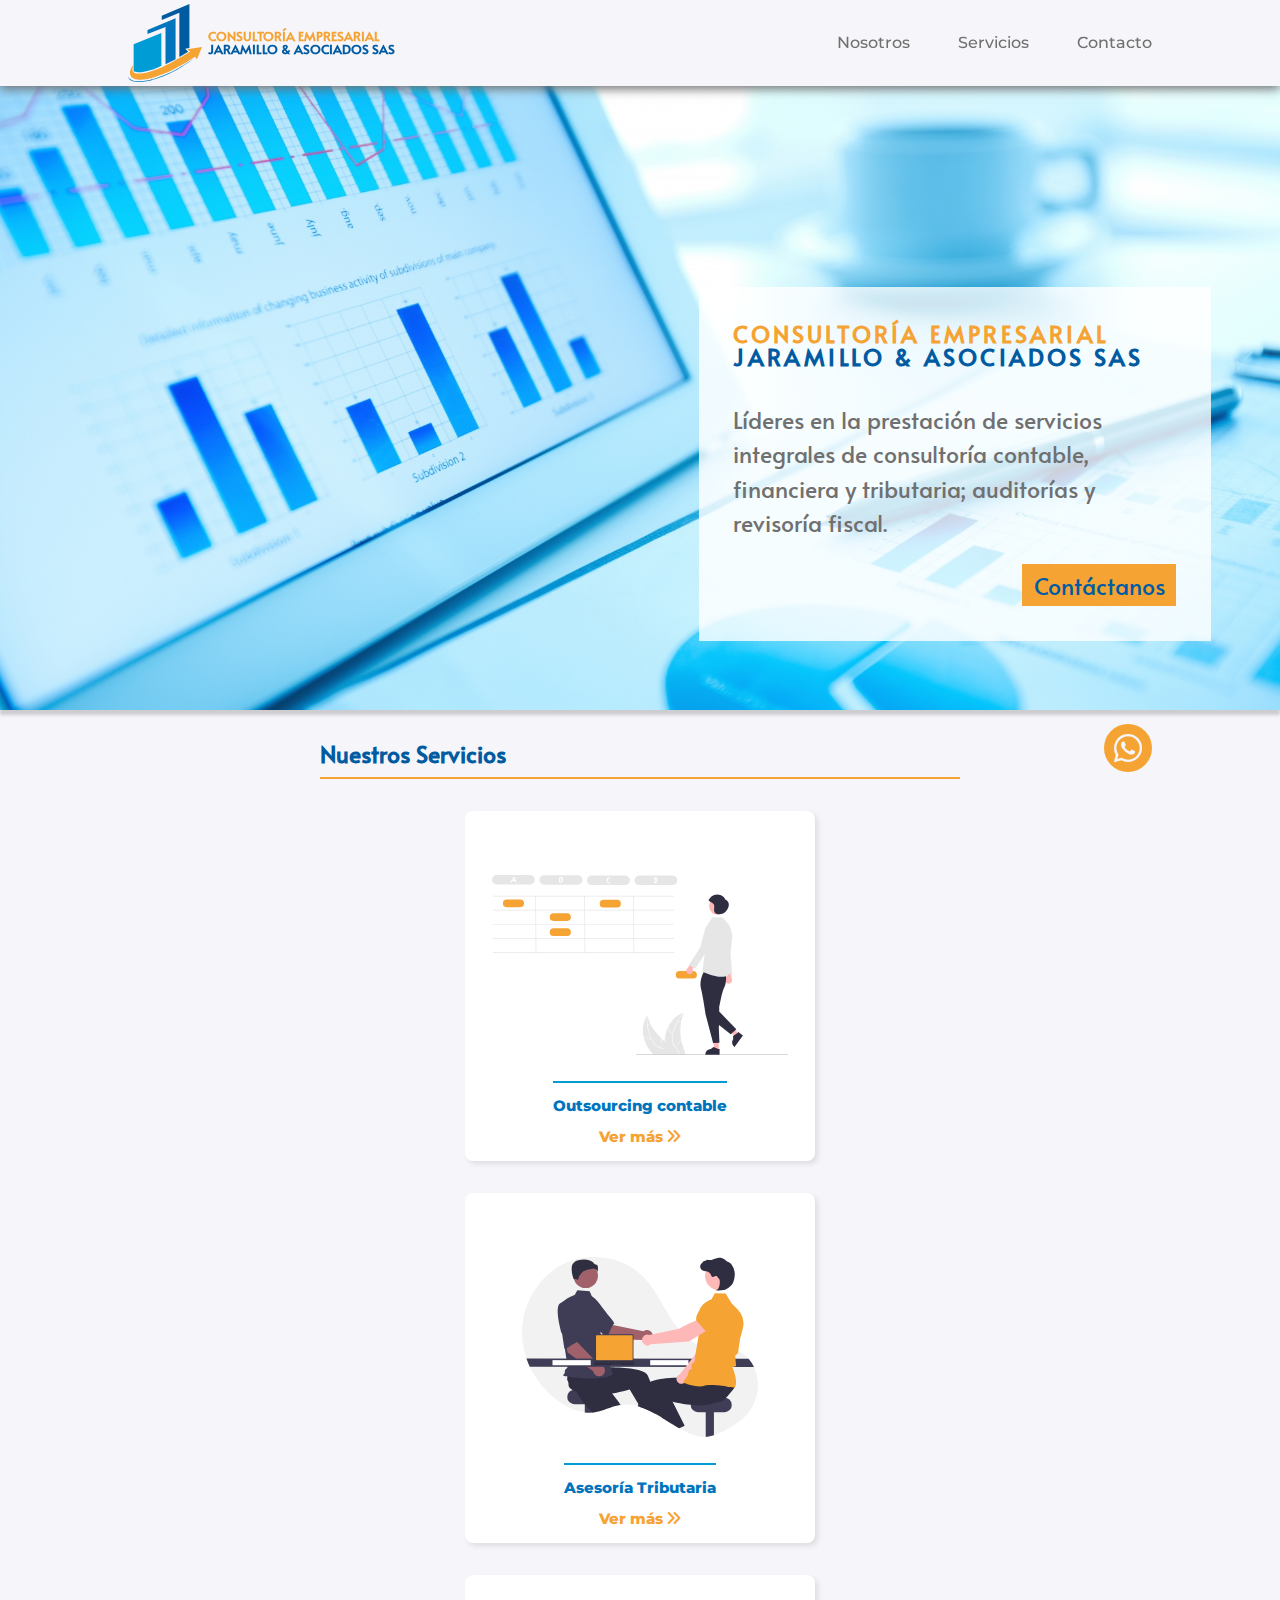
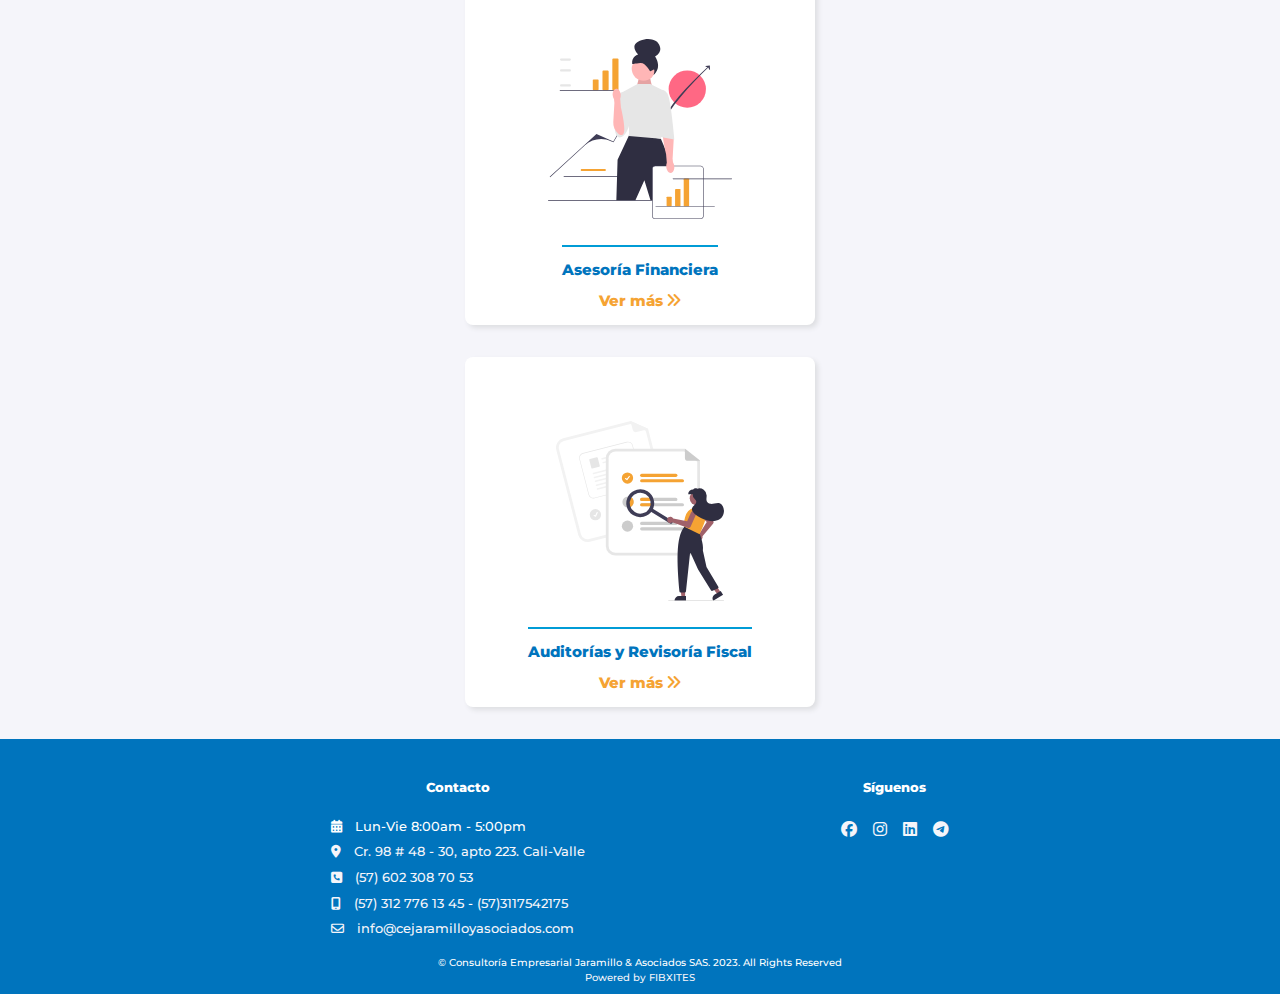
<file: index.html>
<!DOCTYPE html>
<html lang="es">
    <head>
        <title>CE Jaramillo&amp;Asociados - Home</title>
        <meta charset="utf-8">
        <meta http-equiv="X-UA-Compatible" content="ie=edge">
        
        <!-- Favicon -->
        <link rel="icon" type="image/x-icon" href="images/favicon.ico">
        <link rel="icon" type="image/ico" href="images/favicon-32.png">
        
        <!--Responsive website -->
        <meta name="viewport" content="width=device-width, initial-scale=1.0">
        
        
        <!--Google Fonts-->
        <link rel="preconnect" href="https://fonts.googleapis.com">
        <link rel="preconnect" href="https://fonts.gstatic.com" crossorigin>
        <link href="https://fonts.googleapis.com/css2?family=Alata&family=Montserrat:wght@400;800&display=swap" rel="stylesheet">
        
        
        <!-- Font Awesome (icons)-->
        <link rel="stylesheet" href="https://cdnjs.cloudflare.com/ajax/libs/font-awesome/6.4.0/css/all.min.css">
        
        <!--Reset HTML for default Style-->
        <link href="css/reset.css" rel="stylesheet" type="text/css">

        <!--Set HTML Style-->
        <link href="css/style.css" rel="stylesheet" type="text/css">
                
    </head>
    
    <body>
        <header class="navigation" id="barMenu">
            
            <nav class="navBar" id="navBar">
                <ul>
                    <li class="logo"><a href="index.html" class="mobileLogoWhole">
                        <img src="images/logoCEJA.svg" alt="logo CEJA" class="menuLogo">
                        <span>
                            <span class="nameOne">consultoría empresarial</span>
                            <br><span class="nameTwo">Jaramillo &amp; Asociados SAS</span>
                        </span></a>
                    </li>
                    <li><a href="pages/nosotros.html">Nosotros</a></li>
                    <li><a href="pages/servicios.html">Servicios</a></li>
                    <li><a href="pages/contacto.html">Contacto</a></li>
                </ul>
            </nav>

            <section class="mobileMenu">
                <a href="#" class="mobileLogoWhole">
                    <img src="images/logoCEJA.svg" alt="logo CEJA" class="mobileLogo"> 
                    <span>
                        <span class="nameOne">consultoría empresarial</span>
                        <br><span class="nameTwo">Jaramillo &amp; Asociados SAS</span>
                    </span>
                </a>  

                <!-- Button close-open -->
                <button class="toggle-btn" onclick="myFunction()">
                    <i class="fa-solid fa-bars" id="bars"></i>
                    <i class="fa-solid fa-xmark" id="xmark"></i>
                </button>
            </section> 
        </header>
        <section class="hero">
            
            <blockquote>
                <h1><span class="nameOne">consultoría empresarial</span><br><span class="nameTwo">Jaramillo &amp; Asociados SAS</span></h1><br>
                Líderes en la prestación de servicios integrales de consultoría contable, financiera y tributaria; auditorías y revisoría fiscal.
                <br>
                <button class="btn-contact" id="btn-contact" onclick="hrefFunction()">Contáctanos</button>               
            </blockquote>
        </section>
        
        <main class="servicesCeja">
            <h2>Nuestros Servicios</h2>
            <section class="services-containers">
                <div class="service">
                    <img src="images/outContable.svg" alt="outsorcingContable">
                    <section class="service-txt">
                        <h3>Outsourcing contable</h3>
                        <p><a href="pages/servOutCont.html">Ver más</a></p>
                    </section>                    
                </div>

                <div class="service">
                    <img src="images/aTributaria.svg" alt="asesoriaTributaria">
                    <section class="service-txt">
                        <h3>Asesoría Tributaria</h3>
                        <p><a href="pages/servAsesTrib.html">Ver más</a></p>
                    </section>                    
                </div>

                <div class="service">
                    <img src="images/aFinanciera.svg" alt="asesoriaFinanciera">
                    <section class="service-txt">
                        <h3>Asesoría Financiera</h3>
                        <p><a href="pages/servAsesFinan.html">Ver más</a></p>
                    </section>                    
                </div>

                <div class="service">
                    <img src="images/audFiscal.svg" alt="auditoriaRevisoriaFiscal">
                    <section class="service-txt">
                        <h3>Auditorías y Revisoría Fiscal</h3>
                        <p></p>
                        <p><a href="pages/servAudRevFiscal.html">Ver más</a></p>
                    </section>                        
                </div>                
            </section>              
        </main>
        <a href="https://wa.me/573127761345"  class="contact-ws-btn" target="_blank"><i class="fa-brands fa-whatsapp"></i></a>
        <footer class="footer">
            <section class="business-info">
                <section class="footer-contact">
                    <h2>Contacto</h2>
                    <ul>                        
                        <li><i class="fa-solid fa-calendar-days"></i>Lun-Vie 8:00am - 5:00pm</li>
                        <li><a href="https://goo.gl/maps/itaskhnJSsLi7vcp9"><i class="fa-solid fa-location-dot"></i>Cr. 98 # 48 - 30, apto 223. Cali-Valle</a></li>
                        <li><a href="tel:+576023087053"><i class="fa-solid fa-square-phone"></i>(57) 602 308 70 53</a></li>
                        <li><a href="tel:+573127761345"><i class="fa-solid fa-mobile-screen"></i>(57) 312 776 13 45</a> -
                            <a href="tel:+573117542175">(57)3117542175</a>
                        </li>
                        <li><a href="mailto:info@cejaramilloyasociados.com"><i class="fa-regular fa-envelope"></i>info@cejaramilloyasociados.com</a></li>
                    </ul>
                </section>

                <section class="socialMedia">
                    <h2>Síguenos</h2>
                    <ul>                        
                        <li><a href="https://www.facebook.com/cejaramilloyasociados/" target="_blank"><i class="fa-brands fa-facebook"></i></a></li>
                        <li><a href="https://www.instagram.com/cejaramilloyasociadossas/" target="_blank"><i class="fa-brands fa-instagram"></i></a></li>
                        <li><a href="https://www.linkedin.com/company/consultoria-empresarial-jaramillo-y-asociados-sas/" target="_blank"><i class="fa-brands fa-linkedin"></i></a></li>
                        <li><a href="https://t.me/573127761345" target="_blank"><i class="fa-brands fa-telegram"></i></a></li>
                        
                    </ul>
                </section>
                                
            </section>           

            <ul class="copyRight">
                <li>&copy; Consultoría Empresarial Jaramillo & Asociados SAS. 2023. All Rights Reserved</li>
                <li><a href="https://fibxites.github.io/fibxites/" target="_blank">Powered by FIBXITES</a></li>
            </ul>

        </footer>
        <script src="scripts/script.js"></script>             
    </body>
</html>
</file>
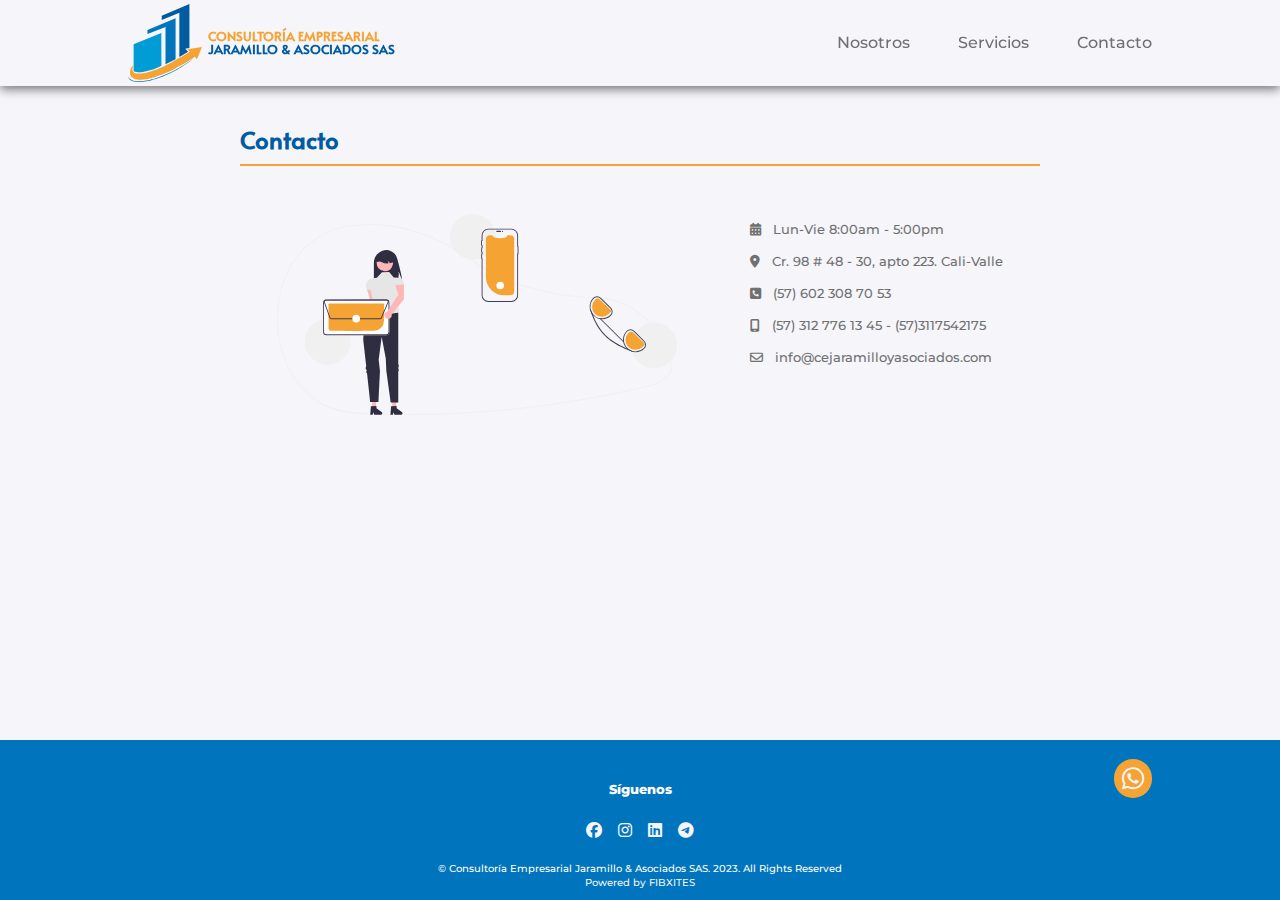
<file: pages/contacto.html>
<!DOCTYPE html>
<html lang="es">
    <head>
        <title>CE Jaramillo&amp;Asociados/Contacto</title>
        <meta charset="utf-8">
        <meta http-equiv="X-UA-Compatible" content="ie=edge">
        
        <!-- Favicon -->
        <link rel="icon" type="image/x-icon" href="../images/favicon.ico">
        <link rel="icon" type="image/ico" href="../images/favicon-32.png">
        
        <!--Responsive website -->
        <meta name="viewport" content="width=device-width, initial-scale=1.0">
        
        
        <!--Google Fonts-->
        <link rel="preconnect" href="https://fonts.googleapis.com">
        <link rel="preconnect" href="https://fonts.gstatic.com" crossorigin>
        <link href="https://fonts.googleapis.com/css2?family=Alata&family=Montserrat:wght@400;800&display=swap" rel="stylesheet">
        
        
        <!-- Font Awesome (icons)-->
        <link rel="stylesheet" href="https://cdnjs.cloudflare.com/ajax/libs/font-awesome/6.4.0/css/all.min.css">
        
        <!--Reset HTML for default Style-->
        <link href="../css/reset.css" rel="stylesheet" type="text/css">

        <!--Set HTML Style-->
        <link href="../css/style.css" rel="stylesheet" type="text/css">
                
    </head>
    
    <body>
        <header class="navigation" id="barMenu">
            
            <nav class="navBar" id="navBar">
                <ul>
                    <li class="logo"><a href="../index.html" class="mobileLogoWhole">
                        <img src="../images/logoCEJA.svg" alt="logo CEJA" class="menuLogo">
                        <span>
                            <span class="nameOne">consultoría empresarial</span>
                            <br><span class="nameTwo">Jaramillo &amp; Asociados SAS</span>
                        </span></a>
                    </li>
                    <li><a href="nosotros.html">Nosotros</a></li>
                    <li><a href="servicios.html">Servicios</a></li>
                    <li><a href="contacto.html">Contacto</a></li>
                </ul>
            </nav>

            <section class="mobileMenu">
                <a href="../index.html" class="mobileLogoWhole">
                    <img src="../images/logoCEJA.svg" alt="logo CEJA" class="mobileLogo"> 
                    <span>
                        <span class="nameOne">consultoría empresarial</span>
                        <br><span class="nameTwo">Jaramillo &amp; Asociados SAS</span>
                    </span>
                </a>  

                <!-- Button close-open -->
                <button class="toggle-btn" onclick="myFunction()">
                    <i class="fa-solid fa-bars" id="bars"></i>
                    <i class="fa-solid fa-xmark" id="xmark"></i>
                </button>
            </section> 
        </header>
        
        <main class="main-contact-page">            
            <section class="main-contact">  
                <h2>Contacto</h2>              
                <section class="description-contact">
                    
                    <img src="../images/contact.svg" alt="nosotros">
                    
                    <ul class="main-contact">                        
                        <li><i class="fa-solid fa-calendar-days"></i>Lun-Vie 8:00am - 5:00pm</li>
                        <li><a href="https://goo.gl/maps/itaskhnJSsLi7vcp9"><i class="fa-solid fa-location-dot"></i>Cr. 98 # 48 - 30, apto 223. Cali-Valle</a></li>
                        <li><a href="tel:+576023087053"><i class="fa-solid fa-square-phone"></i>(57) 602 308 70 53</a></li>
                        <li><a href="tel:+573127761345"><i class="fa-solid fa-mobile-screen"></i>(57) 312 776 13 45</a> -
                            <a href="tel:+573117542175">(57)3117542175</a>
                        </li>
                        <li><a href="https://wa.me/573127761345"  class="contact-ws-btn" target="_blank"><i class="fa-brands fa-whatsapp"></i></a></li>
                        <li><a href="mailto:info@cejaramilloyasociados.com"><i class="fa-regular fa-envelope"></i>info@cejaramilloyasociados.com</a></li>
                        
                    </ul>
                    
                </section>                         
            </section>
            
        </main>
        
        
         
        
        <footer class="footer">
            <section class="business-info">
                
                <section class="socialMedia">
                    
                    <h2>Síguenos</h2>
                    
                    <ul>                        
                        <li><a href="https://www.facebook.com/cejaramilloyasociados/" target="_blank"><i class="fa-brands fa-facebook"></i></a></li>
                        <li><a href="https://www.instagram.com/cejaramilloyasociadossas/" target="_blank"><i class="fa-brands fa-instagram"></i></a></li>
                        <li><a href="https://www.linkedin.com/company/consultoria-empresarial-jaramillo-y-asociados-sas/" target="_blank"><i class="fa-brands fa-linkedin"></i></a></li>
                        <li><a href="https://t.me/573127761345" target="_blank"><i class="fa-brands fa-telegram"></i></a></li>
                        
                    </ul>
                </section>
                                
            </section>           

            <ul class="copyRight">
                <li>&copy; Consultoría Empresarial Jaramillo & Asociados SAS. 2023. All Rights Reserved</li>
                <li><a href="https://fibxites.github.io/fibxites/" target="_blank">Powered by FIBXITES</a></li>
            </ul>

        </footer>
        <script src="../scripts/script.js"></script>             
    </body>
</html>
</file>
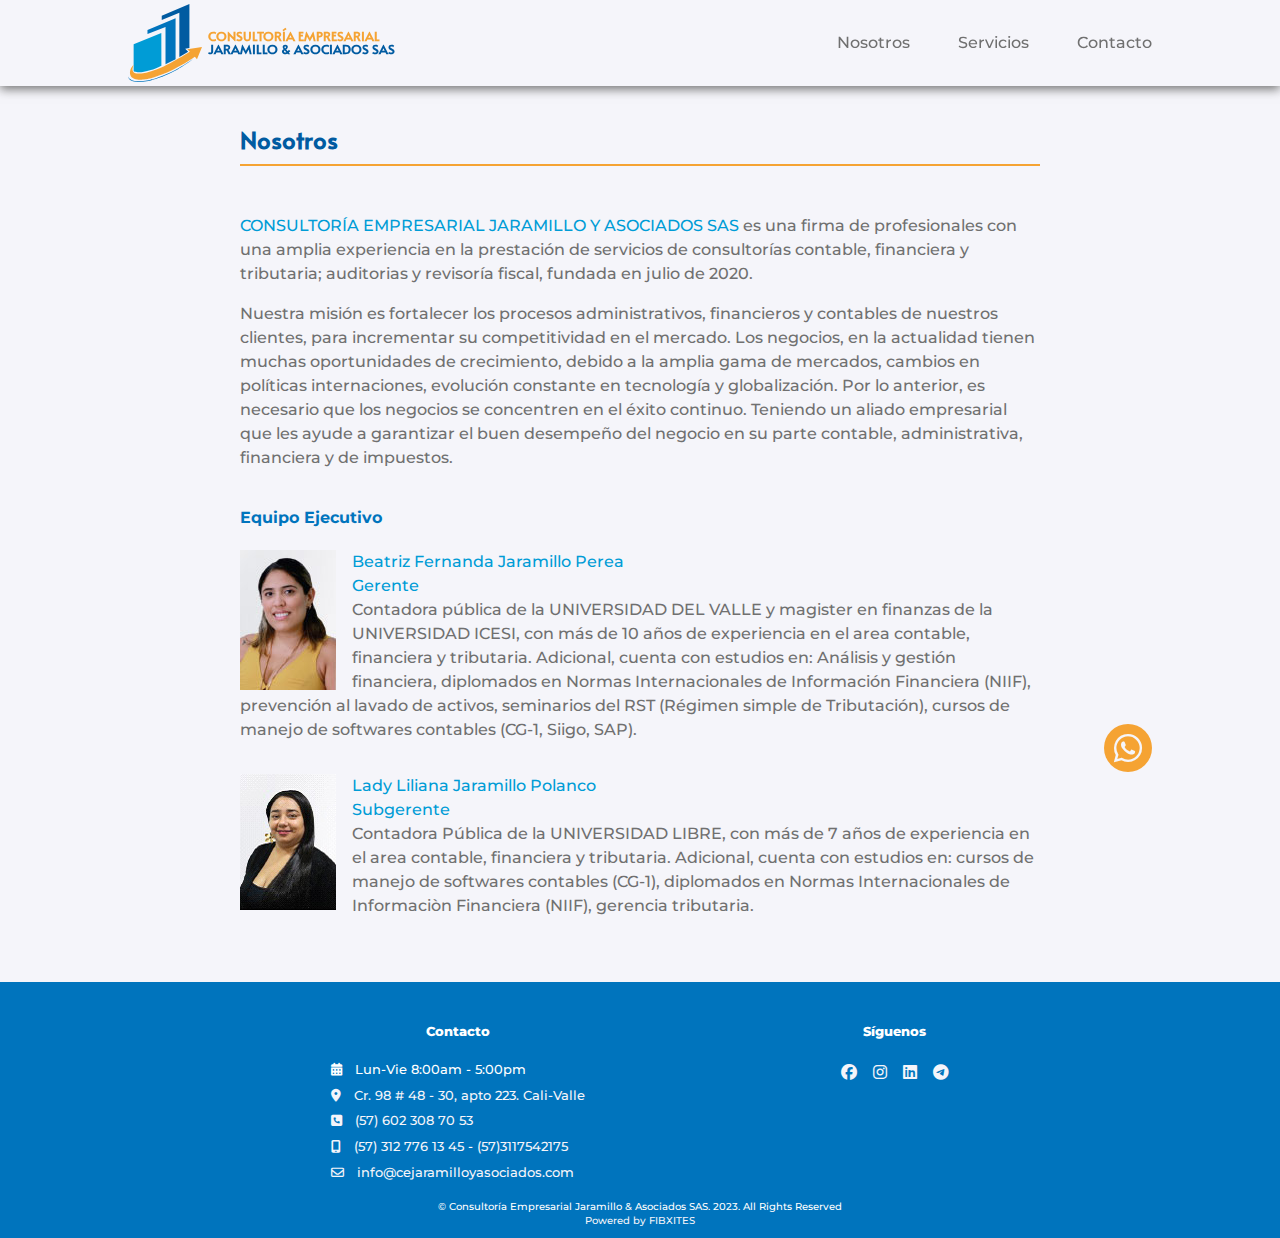
<file: pages/nosotros.html>
<!DOCTYPE html>
<html lang="es">
    <head>
        <title>CE Jaramillo&amp;Asociados/Nosotros</title>
        <meta charset="utf-8">
        <meta http-equiv="X-UA-Compatible" content="ie=edge">
        
        <!-- Favicon -->
        <link rel="icon" type="image/x-icon" href="../images/favicon.ico">
        <link rel="icon" type="image/ico" href="../images/favicon-32.png">
        
        <!--Responsive website -->
        <meta name="viewport" content="width=device-width, initial-scale=1.0">
        
        
        <!--Google Fonts-->
        <link rel="preconnect" href="https://fonts.googleapis.com">
        <link rel="preconnect" href="https://fonts.gstatic.com" crossorigin>
        <link href="https://fonts.googleapis.com/css2?family=Alata&family=Montserrat:wght@400;800&display=swap" rel="stylesheet">
        
        
        <!-- Font Awesome (icons)-->
        <link rel="stylesheet" href="https://cdnjs.cloudflare.com/ajax/libs/font-awesome/6.4.0/css/all.min.css">
        
        <!--Reset HTML for default Style-->
        <link href="../css/reset.css" rel="stylesheet" type="text/css">

        <!--Set HTML Style-->
        <link href="../css/style.css" rel="stylesheet" type="text/css">
                
    </head>
    
    <body>
        <header class="navigation" id="barMenu">
            
            <nav class="navBar" id="navBar">
                <ul>
                    <li class="logo"><a href="../index.html" class="mobileLogoWhole">
                        <img src="../images/logoCEJA.svg" alt="logo CEJA" class="menuLogo">
                        <span>
                            <span class="nameOne">consultoría empresarial</span>
                            <br><span class="nameTwo">Jaramillo &amp; Asociados SAS</span>
                        </span></a>
                    </li>
                    <li><a href="nosotros.html">Nosotros</a></li>
                    <li><a href="servicios.html">Servicios</a></li>
                    <li><a href="contacto.html">Contacto</a></li>
                </ul>
            </nav>

            <section class="mobileMenu">
                <a href="../index.html" class="mobileLogoWhole">
                    <img src="../images/logoCEJA.svg" alt="logo CEJA" class="mobileLogo"> 
                    <span>
                        <span class="nameOne">consultoría empresarial</span>
                        <br><span class="nameTwo">Jaramillo &amp; Asociados SAS</span>
                    </span>
                </a>  

                <!-- Button close-open -->
                <button class="toggle-btn" onclick="myFunction()">
                    <i class="fa-solid fa-bars" id="bars"></i>
                    <i class="fa-solid fa-xmark" id="xmark"></i>
                </button>
            </section> 
        </header>
        
        <main class="main">
            
            <section class="description">
                <h2>Nosotros</h2>               
                
                <p><span class="spot">CONSULTORÍA EMPRESARIAL JARAMILLO Y ASOCIADOS SAS</span> es una firma de profesionales con una amplia experiencia en la prestación de servicios de consultorías contable, financiera y tributaria; auditorias y revisoría fiscal, fundada en julio de 2020.</p>
                <br>
                <p>Nuestra misión es fortalecer los procesos administrativos, financieros y contables de nuestros clientes, para incrementar su competitividad en el mercado. Los negocios, en la actualidad tienen muchas oportunidades de crecimiento, debido a la amplia gama de mercados, cambios en políticas internaciones, evolución constante en tecnología y globalización. Por lo anterior, es necesario que los negocios se concentren en el éxito continuo. Teniendo un aliado empresarial que les ayude a garantizar el buen desempeño del negocio en su parte contable, administrativa, financiera y de impuestos.</p> 
                <br>                               
            </section>

            <section class="team">
                <h3>Equipo Ejecutivo</h3>

                <article class="teamMember jaramillo-01">
                    <img src="../images/beatrizJaramillo.jpg" alt="bJaramillo">
                    <ul class="spot">
                        <li>Beatriz Fernanda Jaramillo Perea</li>
                        <li>Gerente</li>
                    </ul>
                    <p>Contadora pública de la UNIVERSIDAD DEL VALLE y magister en finanzas de la UNIVERSIDAD ICESI, con más de 10 años de experiencia en el area contable, financiera y tributaria. Adicional, cuenta con estudios en: Análisis y gestión financiera, diplomados en Normas Internacionales de Información Financiera (NIIF), prevención al lavado de activos, seminarios del RST (Régimen simple de Tributación), cursos de manejo de softwares contables (CG-1, Siigo, SAP).</p>
                </article>

                

                <article class="teamMember jaramillo-02">
                    <img src="../images/ladyJaramillo.jpg" alt="lJaramillo">
                    <ul class="spot">
                        <li>Lady Liliana Jaramillo Polanco</li>
                        <li>Subgerente</li>
                    </ul>
                    <p>Contadora Pública de la UNIVERSIDAD LIBRE, con más de 7 años de experiencia en el area contable, financiera y tributaria. Adicional, cuenta con estudios en: cursos de manejo de softwares contables (CG-1), diplomados en Normas Internacionales de Informaciòn Financiera (NIIF), gerencia tributaria.</p>
                </article>                       
            </section>  
            
            
            
        </main>
        
        
         
        <a href="https://wa.me/573127761345"  class="contact-ws-btn" target="_blank"><i class="fa-brands fa-whatsapp"></i></a>
        <footer class="footer">
            <section class="business-info">
                <section class="footer-contact">
                    <h2>Contacto</h2>
                    <ul>                        
                        <li><i class="fa-solid fa-calendar-days"></i>Lun-Vie 8:00am - 5:00pm</li>
                        <li><a href="https://goo.gl/maps/itaskhnJSsLi7vcp9"><i class="fa-solid fa-location-dot"></i>Cr. 98 # 48 - 30, apto 223. Cali-Valle</a></li>
                        <li><a href="tel:+576023087053"><i class="fa-solid fa-square-phone"></i>(57) 602 308 70 53</a></li>
                        <li><a href="tel:+573127761345"><i class="fa-solid fa-mobile-screen"></i>(57) 312 776 13 45</a> -
                            <a href="tel:+573117542175">(57)3117542175</a>
                        </li>
                        <li><a href="mailto:info@cejaramilloyasociados.com"><i class="fa-regular fa-envelope"></i>info@cejaramilloyasociados.com</a></li>
                    </ul>
                </section>

                <section class="socialMedia">
                    <h2>Síguenos</h2>
                    <ul>                        
                        <li><a href="https://www.facebook.com/cejaramilloyasociados/" target="_blank"><i class="fa-brands fa-facebook"></i></a></li>
                        <li><a href="https://www.instagram.com/cejaramilloyasociadossas/" target="_blank"><i class="fa-brands fa-instagram"></i></a></li>
                        <li><a href="https://www.linkedin.com/company/consultoria-empresarial-jaramillo-y-asociados-sas/" target="_blank"><i class="fa-brands fa-linkedin"></i></a></li>
                        <li><a href="https://t.me/573127761345" target="_blank"><i class="fa-brands fa-telegram"></i></a></li>
                        
                    </ul>
                </section>
                                
            </section>           

            <ul class="copyRight">
                <li>&copy; Consultoría Empresarial Jaramillo & Asociados SAS. 2023. All Rights Reserved</li>
                <li><a href="https://fibxites.github.io/fibxites/" target="_blank">Powered by FIBXITES</a></li>
            </ul>

        </footer>
        <script src="../scripts/script.js"></script>             
    </body>
</html>
</file>
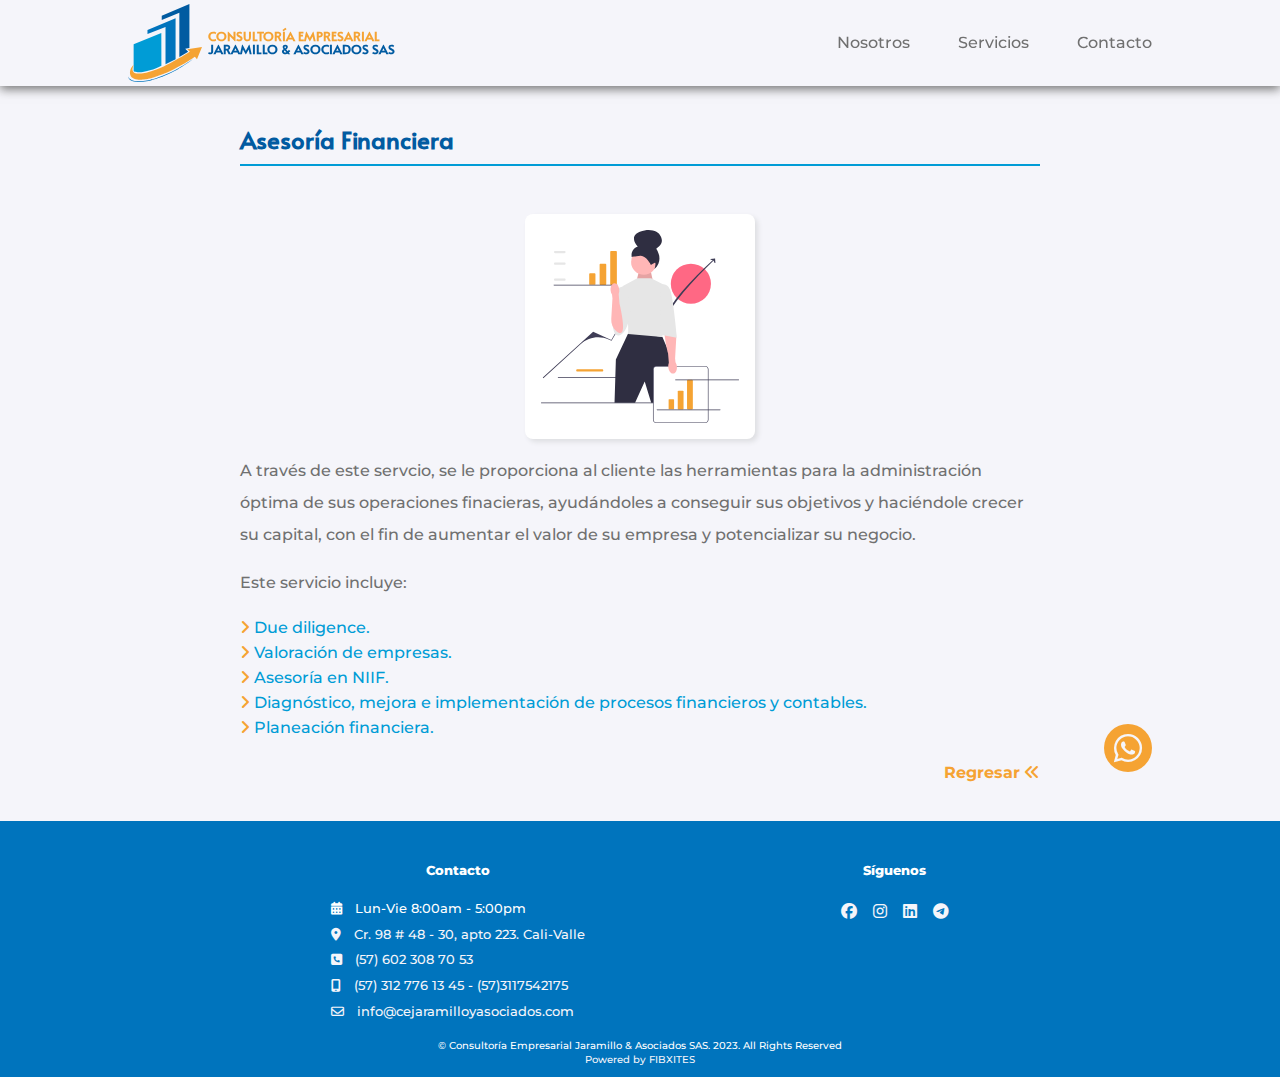
<file: pages/servAsesFinan.html>
<!DOCTYPE html>
<html lang="es">
    <head>
        <title>CEJA-asesoriaFinanciera</title>
        <meta charset="utf-8">
        <meta http-equiv="X-UA-Compatible" content="ie=edge">
        
        <!-- Favicon -->
        <link rel="icon" type="image/x-icon" href="../images/favicon.ico">
        <link rel="icon" type="image/ico" href="../images/favicon-32.png">
        
        <!--Responsive website -->
        <meta name="viewport" content="width=device-width, initial-scale=1.0">
        
        
        <!--Google Fonts-->
        <link rel="preconnect" href="https://fonts.googleapis.com">
        <link rel="preconnect" href="https://fonts.gstatic.com" crossorigin>
        <link href="https://fonts.googleapis.com/css2?family=Alata&family=Montserrat:wght@400;800&display=swap" rel="stylesheet">
        
        
        <!-- Font Awesome (icons)-->
        <link rel="stylesheet" href="https://cdnjs.cloudflare.com/ajax/libs/font-awesome/6.4.0/css/all.min.css">
        
        <!--Reset HTML for default Style-->
        <link href="../css/reset.css" rel="stylesheet" type="text/css">

        <!--Set HTML Style-->
        <link href="../css/style.css" rel="stylesheet" type="text/css">
                
    </head>
    
    <body>
        <header class="navigation" id="barMenu">
            
            <nav class="navBar" id="navBar">
                <ul>
                    <li class="logo"><a href="../index.html" class="mobileLogoWhole">
                        <img src="../images/logoCEJA.svg" alt="logo CEJA" class="menuLogo">
                        <span>
                            <span class="nameOne">consultoría empresarial</span>
                            <br><span class="nameTwo">Jaramillo &amp; Asociados SAS</span>
                        </span></a>
                    </li>
                    <li><a href="nosotros.html">Nosotros</a></li>
                    <li><a href="servicios.html">Servicios</a></li>
                    <li><a href="contacto.html">Contacto</a></li>
                </ul>
            </nav>

            <section class="mobileMenu">
                <a href="../index.html" class="mobileLogoWhole">
                    <img src="../images/logoCEJA.svg" alt="logo CEJA" class="mobileLogo"> 
                    <span>
                        <span class="nameOne">consultoría empresarial</span>
                        <br><span class="nameTwo">Jaramillo &amp; Asociados SAS</span>
                    </span>
                </a>  

                <!-- Button close-open -->
                <button class="toggle-btn" onclick="myFunction()">
                    <i class="fa-solid fa-bars" id="bars"></i>
                    <i class="fa-solid fa-xmark" id="xmark"></i>
                </button>
            </section> 
        </header>
        
        <main class="main">
            
            <section class="description servicioItem">
                <h2>Asesoría Financiera</h2>
                <span class="spot"></span>
                <img src="../images/aFinanciera.svg" alt="asesoriaFinanciera">
                <p>A través de este servcio, se le proporciona al cliente las herramientas para la administración óptima de sus operaciones finacieras, ayudándoles a conseguir sus objetivos y haciéndole crecer su capital, con el fin de aumentar el valor de su empresa y potencializar su negocio.</p>
                <br>   
                <p>Este servicio incluye:</p>                
                <br>
                <ul class="specialties spot">
                    <li>Due diligence.</li>
                    <li>Valoración de empresas.</li>
                    <li>Asesoría en NIIF.</li>
                    <li>Diagnóstico, mejora e implementación de procesos financieros y contables.</li>
                    <li>Planeación financiera.</li>
                </ul> 
                <br>
                <p class="comeback"><a href="servicios.html">Regresar</a></p>               
            </section>


            
        </main>
        
        
         
        <a href="https://wa.me/573127761345"  class="contact-ws-btn" target="_blank"><i class="fa-brands fa-whatsapp"></i></a>
        <footer class="footer">
            <section class="business-info">
                <section class="footer-contact">
                    <h2>Contacto</h2>
                    <ul>                        
                        <li><i class="fa-solid fa-calendar-days"></i>Lun-Vie 8:00am - 5:00pm</li>
                        <li><a href="https://goo.gl/maps/itaskhnJSsLi7vcp9"><i class="fa-solid fa-location-dot"></i>Cr. 98 # 48 - 30, apto 223. Cali-Valle</a></li>
                        <li><a href="tel:+576023087053"><i class="fa-solid fa-square-phone"></i>(57) 602 308 70 53</a></li>
                        <li><a href="tel:+573127761345"><i class="fa-solid fa-mobile-screen"></i>(57) 312 776 13 45</a> -
                            <a href="tel:+573117542175">(57)3117542175</a>
                        </li>
                        <li><a href="mailto:info@cejaramilloyasociados.com"><i class="fa-regular fa-envelope"></i>info@cejaramilloyasociados.com</a></li>
                    </ul>
                </section>

                <section class="socialMedia">
                    <h2>Síguenos</h2>
                    <ul>                        
                        <li><a href="https://www.facebook.com/cejaramilloyasociados/" target="_blank"><i class="fa-brands fa-facebook"></i></a></li>
                        <li><a href="https://www.instagram.com/cejaramilloyasociadossas/" target="_blank"><i class="fa-brands fa-instagram"></i></a></li>
                        <li><a href="https://www.linkedin.com/company/consultoria-empresarial-jaramillo-y-asociados-sas/" target="_blank"><i class="fa-brands fa-linkedin"></i></a></li>
                        <li><a href="https://t.me/573127761345" target="_blank"><i class="fa-brands fa-telegram"></i></a></li>
                        
                    </ul>
                </section>
                                
            </section>           

            <ul class="copyRight">
                <li>&copy; Consultoría Empresarial Jaramillo & Asociados SAS. 2023. All Rights Reserved</li>
                <li><a href="https://fibxites.github.io/fibxites/" target="_blank">Powered by FIBXITES</a></li>
            </ul>

        </footer>
        <script src="../scripts/script.js"></script>             
    </body>
</html>
</file>
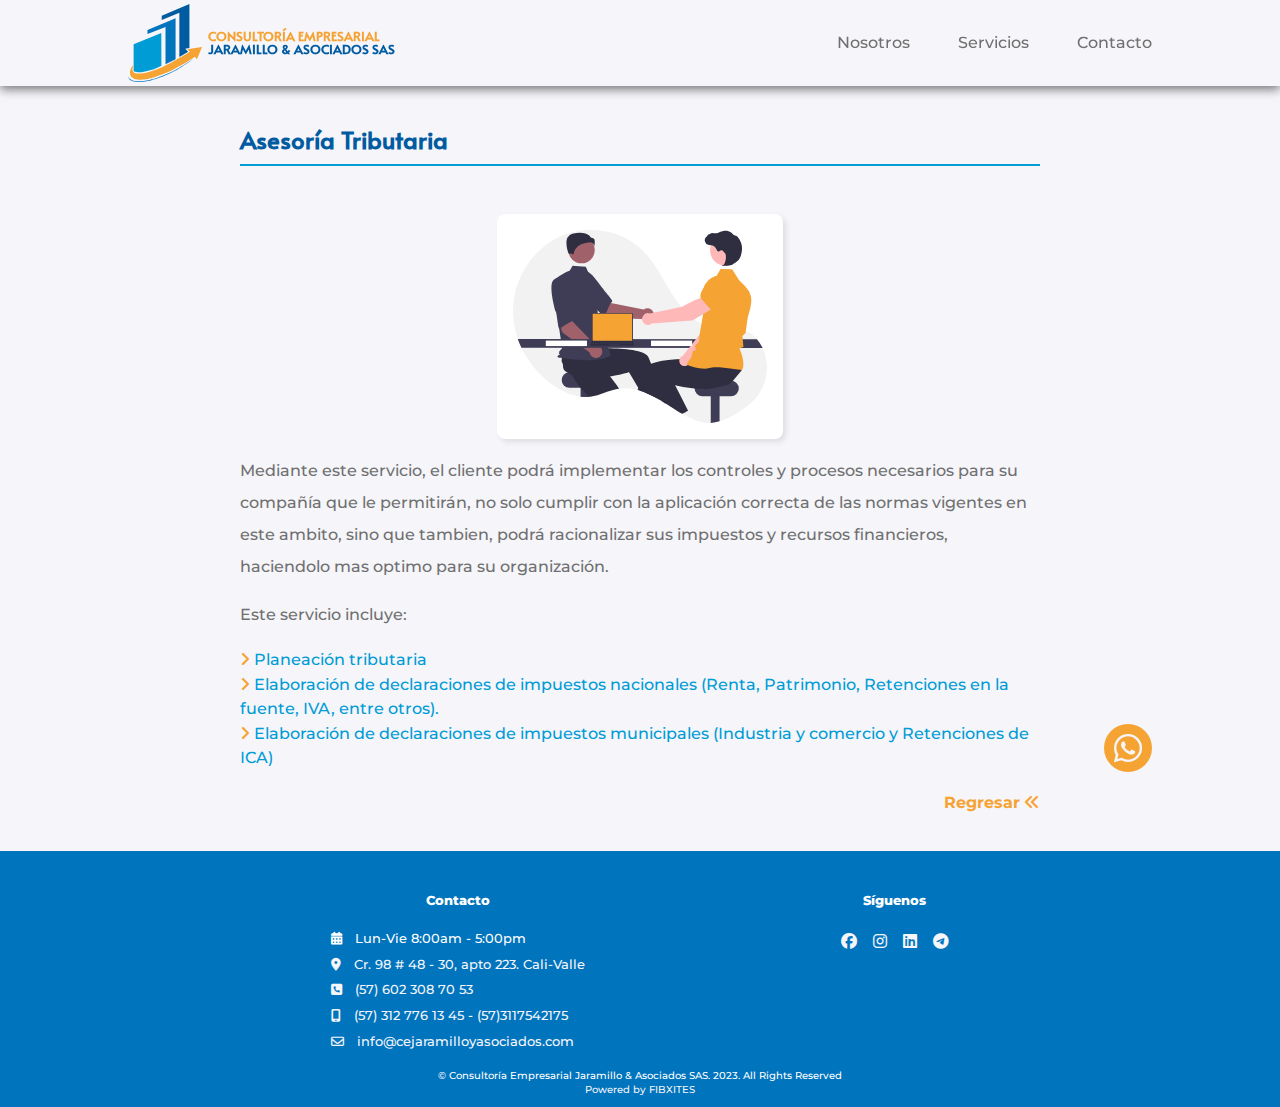
<file: pages/servAsesTrib.html>
<!DOCTYPE html>
<html lang="es">
    <head>
        <title>CEJA-asesoriaTributaria</title>
        <meta charset="utf-8">
        <meta http-equiv="X-UA-Compatible" content="ie=edge">
        
        <!-- Favicon -->
        <link rel="icon" type="image/x-icon" href="../images/favicon.ico">
        <link rel="icon" type="image/ico" href="../images/favicon-32.png">
        
        <!--Responsive website -->
        <meta name="viewport" content="width=device-width, initial-scale=1.0">
        
        
        <!--Google Fonts-->
        <link rel="preconnect" href="https://fonts.googleapis.com">
        <link rel="preconnect" href="https://fonts.gstatic.com" crossorigin>
        <link href="https://fonts.googleapis.com/css2?family=Alata&family=Montserrat:wght@400;800&display=swap" rel="stylesheet">
        
        
        <!-- Font Awesome (icons)-->
        <link rel="stylesheet" href="https://cdnjs.cloudflare.com/ajax/libs/font-awesome/6.4.0/css/all.min.css">
        
        <!--Reset HTML for default Style-->
        <link href="../css/reset.css" rel="stylesheet" type="text/css">

        <!--Set HTML Style-->
        <link href="../css/style.css" rel="stylesheet" type="text/css">
                
    </head>
    
    <body>
        <header class="navigation" id="barMenu">
            
            <nav class="navBar" id="navBar">
                <ul>
                    <li class="logo"><a href="../index.html" class="mobileLogoWhole">
                        <img src="../images/logoCEJA.svg" alt="logo CEJA" class="menuLogo">
                        <span>
                            <span class="nameOne">consultoría empresarial</span>
                            <br><span class="nameTwo">Jaramillo &amp; Asociados SAS</span>
                        </span></a>
                    </li>
                    <li><a href="nosotros.html">Nosotros</a></li>
                    <li><a href="servicios.html">Servicios</a></li>
                    <li><a href="contacto.html">Contacto</a></li>
                </ul>
            </nav>

            <section class="mobileMenu">
                <a href="../index.html" class="mobileLogoWhole">
                    <img src="../images/logoCEJA.svg" alt="logo CEJA" class="mobileLogo"> 
                    <span>
                        <span class="nameOne">consultoría empresarial</span>
                        <br><span class="nameTwo">Jaramillo &amp; Asociados SAS</span>
                    </span>
                </a>  

                <!-- Button close-open -->
                <button class="toggle-btn" onclick="myFunction()">
                    <i class="fa-solid fa-bars" id="bars"></i>
                    <i class="fa-solid fa-xmark" id="xmark"></i>
                </button>
            </section> 
        </header>
        
        <main class="main">
            
            <section class="description servicioItem">
                <h2>Asesoría Tributaria</h2>
                
                <img src="../images/aTributaria.svg" alt="asesoriaTributaria" class="serviceImage">
                <p>Mediante este servicio, el cliente podrá implementar los controles y procesos necesarios para su compañía que le permitirán, no solo cumplir con la aplicación correcta de las normas vigentes en este ambito, sino que tambien, podrá racionalizar sus impuestos y recursos financieros, haciendolo mas optimo para su organización.</p>                
                <br>
                <p>Este servicio incluye:</p>
                <br>
                <ul class="specialties spot">
                    <li>Planeación tributaria</li>
                    <li>Elaboración de declaraciones de impuestos nacionales (Renta, Patrimonio, Retenciones en la fuente, IVA, entre otros).</li>
                    <li>Elaboración de declaraciones de impuestos municipales (Industria y comercio y Retenciones de ICA)</li>
                </ul> 
                <br>
                <p class="comeback"><a href="servicios.html">Regresar</a></p>               
            </section>


            
        </main>
        
        
         
        <a href="https://wa.me/573127761345"  class="contact-ws-btn" target="_blank"><i class="fa-brands fa-whatsapp"></i></a>
        <footer class="footer">
            <section class="business-info">
                <section class="footer-contact">
                    <h2>Contacto</h2>
                    <ul>                        
                        <li><i class="fa-solid fa-calendar-days"></i>Lun-Vie 8:00am - 5:00pm</li>
                        <li><a href="https://goo.gl/maps/itaskhnJSsLi7vcp9"><i class="fa-solid fa-location-dot"></i>Cr. 98 # 48 - 30, apto 223. Cali-Valle</a></li>
                        <li><a href="tel:+576023087053"><i class="fa-solid fa-square-phone"></i>(57) 602 308 70 53</a></li>
                        <li><a href="tel:+573127761345"><i class="fa-solid fa-mobile-screen"></i>(57) 312 776 13 45</a> -
                            <a href="tel:+573117542175">(57)3117542175</a>
                        </li>
                        <li><a href="mailto:info@cejaramilloyasociados.com"><i class="fa-regular fa-envelope"></i>info@cejaramilloyasociados.com</a></li>
                    </ul>
                </section>

                <section class="socialMedia">
                    <h2>Síguenos</h2>
                    <ul>                        
                        <li><a href="https://www.facebook.com/cejaramilloyasociados/" target="_blank"><i class="fa-brands fa-facebook"></i></a></li>
                        <li><a href="https://www.instagram.com/cejaramilloyasociadossas/" target="_blank"><i class="fa-brands fa-instagram"></i></a></li>
                        <li><a href="https://www.linkedin.com/company/consultoria-empresarial-jaramillo-y-asociados-sas/" target="_blank"><i class="fa-brands fa-linkedin"></i></a></li>
                        <li><a href="https://t.me/573127761345" target="_blank"><i class="fa-brands fa-telegram"></i></a></li>
                        
                    </ul>
                </section>
                                
            </section>           

            <ul class="copyRight">
                <li>&copy; Consultoría Empresarial Jaramillo & Asociados SAS. 2023. All Rights Reserved</li>
                <li><a href="https://fibxites.github.io/fibxites/" target="_blank">Powered by FIBXITES</a></li>
            </ul>

        </footer>
        <script src="../scripts/script.js"></script>             
    </body>
</html>
</file>
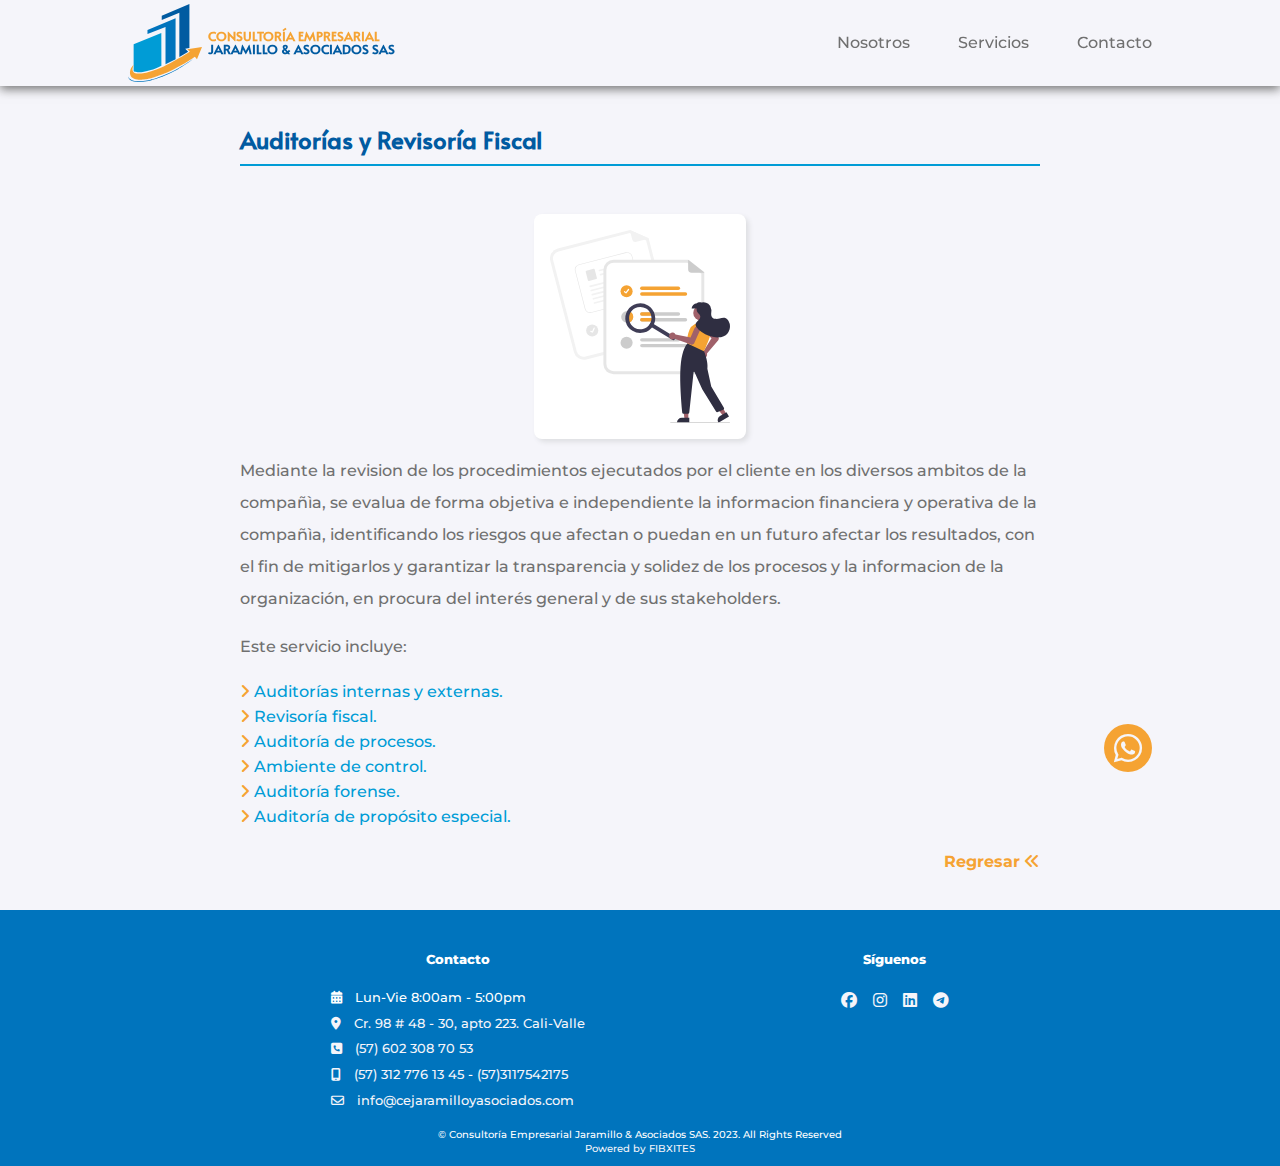
<file: pages/servAudRevFiscal.html>
<!DOCTYPE html>
<html lang="es">
    <head>
        <title>CEJA-aud&amp;revFiscal</title>
        <meta charset="utf-8">
        <meta http-equiv="X-UA-Compatible" content="ie=edge">
        
        <!-- Favicon -->
        <link rel="icon" type="image/x-icon" href="../images/favicon.ico">
        <link rel="icon" type="image/ico" href="../images/favicon-32.png">
        
        <!--Responsive website -->
        <meta name="viewport" content="width=device-width, initial-scale=1.0">
        
        
        <!--Google Fonts-->
        <link rel="preconnect" href="https://fonts.googleapis.com">
        <link rel="preconnect" href="https://fonts.gstatic.com" crossorigin>
        <link href="https://fonts.googleapis.com/css2?family=Alata&family=Montserrat:wght@400;800&display=swap" rel="stylesheet">
        
        
        <!-- Font Awesome (icons)-->
        <link rel="stylesheet" href="https://cdnjs.cloudflare.com/ajax/libs/font-awesome/6.4.0/css/all.min.css">
        
        <!--Reset HTML for default Style-->
        <link href="../css/reset.css" rel="stylesheet" type="text/css">

        <!--Set HTML Style-->
        <link href="../css/style.css" rel="stylesheet" type="text/css">
                
    </head>
    
    <body>
        <header class="navigation" id="barMenu">
            
            <nav class="navBar" id="navBar">
                <ul>
                    <li class="logo"><a href="../index.html" class="mobileLogoWhole">
                        <img src="../images/logoCEJA.svg" alt="logo CEJA" class="menuLogo">
                        <span>
                            <span class="nameOne">consultoría empresarial</span>
                            <br><span class="nameTwo">Jaramillo &amp; Asociados SAS</span>
                        </span></a>
                    </li>
                    <li><a href="nosotros.html">Nosotros</a></li>
                    <li><a href="servicios.html">Servicios</a></li>
                    <li><a href="contacto.html">Contacto</a></li>
                </ul>
            </nav>

            <section class="mobileMenu">
                <a href="../index.html" class="mobileLogoWhole">
                    <img src="../images/logoCEJA.svg" alt="logo CEJA" class="mobileLogo"> 
                    <span>
                        <span class="nameOne">consultoría empresarial</span>
                        <br><span class="nameTwo">Jaramillo &amp; Asociados SAS</span>
                    </span>
                </a>  

                <!-- Button close-open -->
                <button class="toggle-btn" onclick="myFunction()">
                    <i class="fa-solid fa-bars" id="bars"></i>
                    <i class="fa-solid fa-xmark" id="xmark"></i>
                </button>
            </section> 
        </header>
        
        <main class="main">
            
            <section class="description servicioItem">
                <h2>Auditorías y Revisoría Fiscal</h2>
                <span class="spot"></span>
                <img src="../images/audFiscal.svg" alt="auditoriaRevisoriaFiscal">
                <p>Mediante la revision de los procedimientos ejecutados por el cliente en los diversos ambitos de la compañìa, se evalua de forma objetiva e independiente la informacion financiera y operativa de la compañìa, identificando los riesgos que afectan o puedan en un  futuro afectar los resultados, con el fin de mitigarlos y garantizar la transparencia y solidez de los procesos y la informacion de la organización, en procura del interés general y de sus stakeholders.</p>                
                <br>
                <p>Este servicio incluye:</p>
                <br>
                <ul class="specialties spot">
                    <li>Auditorías internas y externas.</li>
                    <li>Revisoría fiscal.</li>
                    <li>Auditoría de procesos.</li>
                    <li>Ambiente de control.</li>
                    <li>Auditoría forense.</li>
                    <li>Auditoría de propósito especial.</li>
                </ul> 
                <br>
                <p class="comeback"><a href="servicios.html">Regresar</a></p>               
            </section>


            
        </main>
        
        
         
        <a href="https://wa.me/573127761345"  class="contact-ws-btn" target="_blank"><i class="fa-brands fa-whatsapp"></i></a>
        <footer class="footer">
            <section class="business-info">
                <section class="footer-contact">
                    <h2>Contacto</h2>
                    <ul>                        
                        <li><i class="fa-solid fa-calendar-days"></i>Lun-Vie 8:00am - 5:00pm</li>
                        <li><a href="https://goo.gl/maps/itaskhnJSsLi7vcp9"><i class="fa-solid fa-location-dot"></i>Cr. 98 # 48 - 30, apto 223. Cali-Valle</a></li>
                        <li><a href="tel:+576023087053"><i class="fa-solid fa-square-phone"></i>(57) 602 308 70 53</a></li>
                        <li><a href="tel:+573127761345"><i class="fa-solid fa-mobile-screen"></i>(57) 312 776 13 45</a> -
                            <a href="tel:+573117542175">(57)3117542175</a>
                        </li>
                        <li><a href="mailto:info@cejaramilloyasociados.com"><i class="fa-regular fa-envelope"></i>info@cejaramilloyasociados.com</a></li>
                    </ul>
                </section>

                <section class="socialMedia">
                    <h2>Síguenos</h2>
                    <ul>                        
                        <li><a href="https://www.facebook.com/cejaramilloyasociados/" target="_blank"><i class="fa-brands fa-facebook"></i></a></li>
                        <li><a href="https://www.instagram.com/cejaramilloyasociadossas/" target="_blank"><i class="fa-brands fa-instagram"></i></a></li>
                        <li><a href="https://www.linkedin.com/company/consultoria-empresarial-jaramillo-y-asociados-sas/" target="_blank"><i class="fa-brands fa-linkedin"></i></a></li>
                        <li><a href="https://t.me/573127761345" target="_blank"><i class="fa-brands fa-telegram"></i></a></li>
                        
                    </ul>
                </section>
                                
            </section>           

            <ul class="copyRight">
                <li>&copy; Consultoría Empresarial Jaramillo & Asociados SAS. 2023. All Rights Reserved</li>
                <li><a href="https://fibxites.github.io/fibxites/" target="_blank">Powered by FIBXITES</a></li>
            </ul>

        </footer>
        <script src="../scripts/script.js"></script>             
    </body>
</html>
</file>
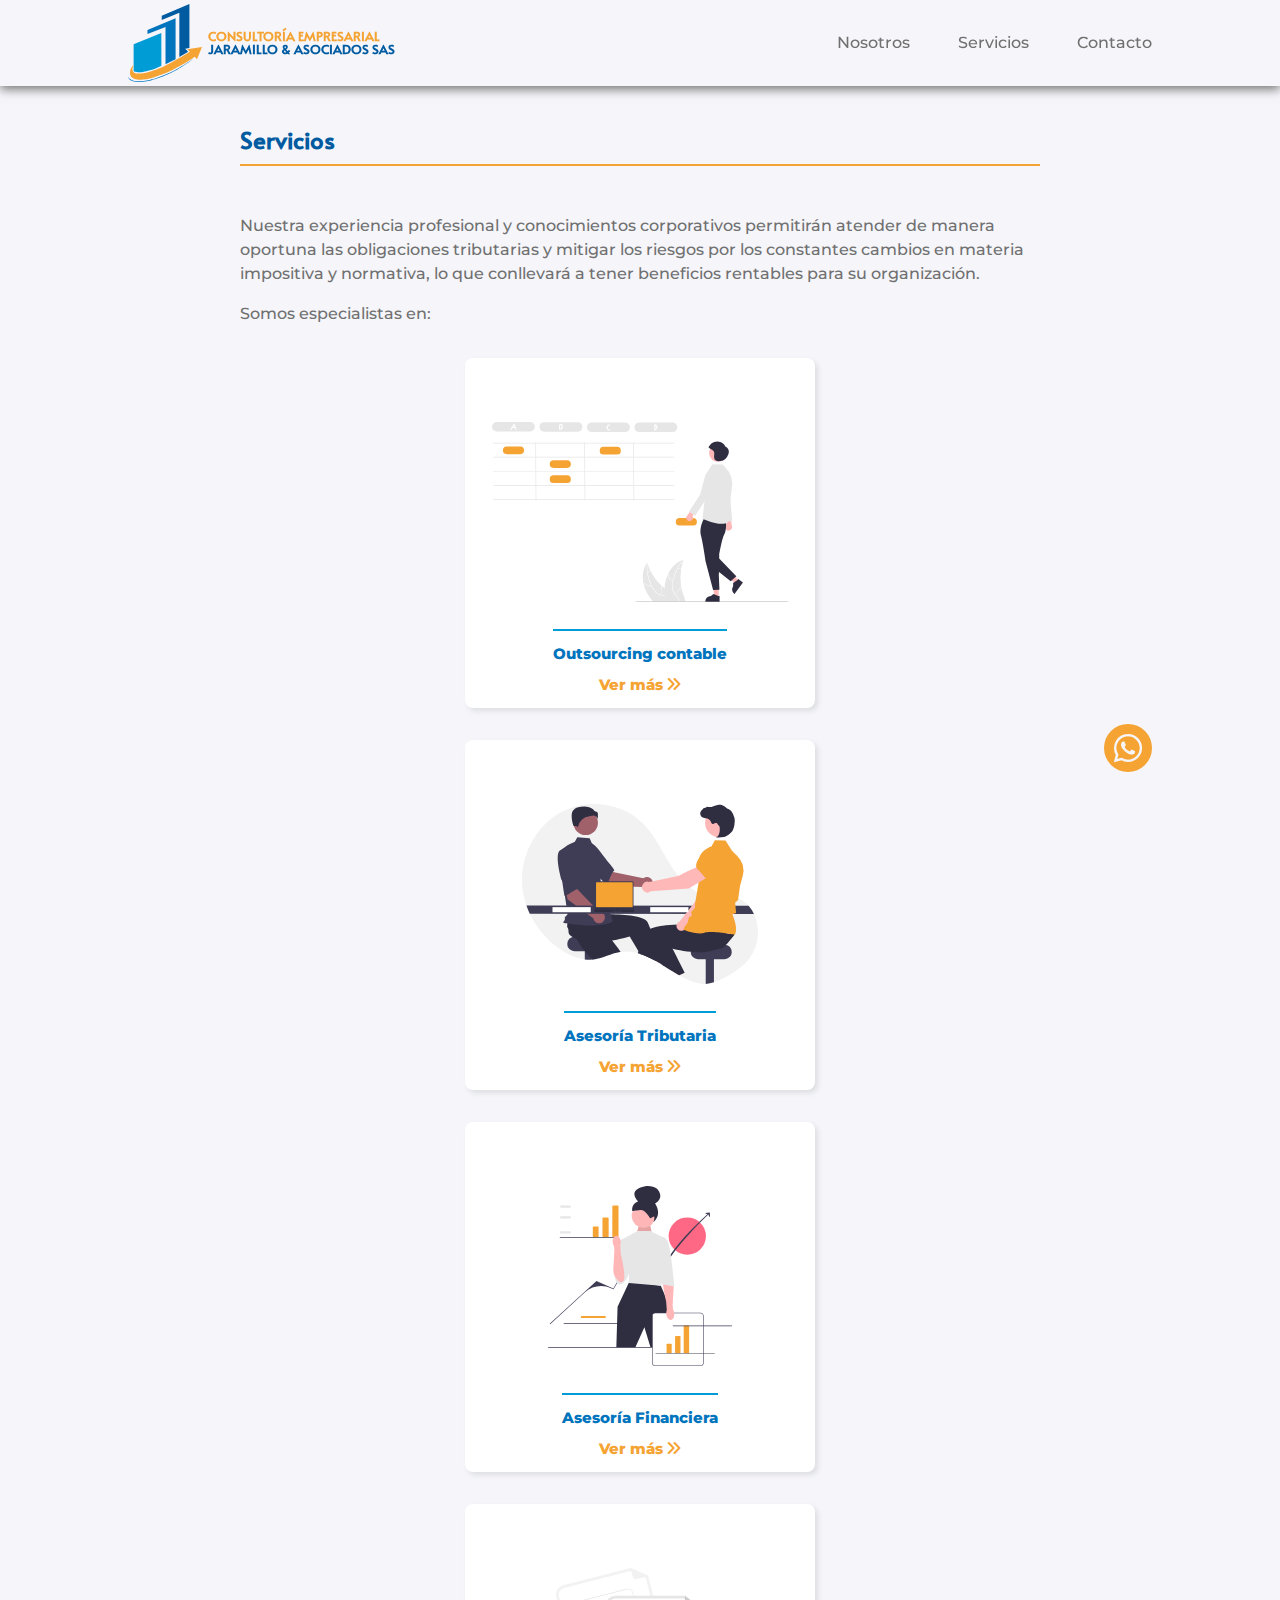
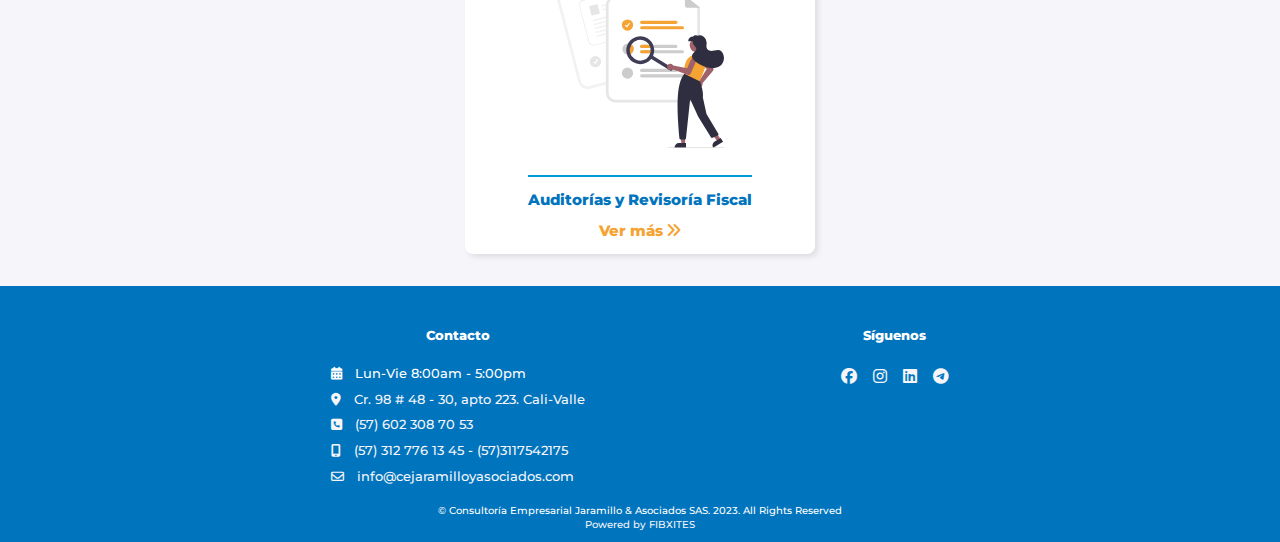
<file: pages/servicios.html>
<!DOCTYPE html>
<html lang="es">
    <head>
        <title>CE Jaramillo&amp;Asociados/Serv</title>
        <meta charset="utf-8">
        <meta http-equiv="X-UA-Compatible" content="ie=edge">
        
        <!-- Favicon -->
        <link rel="icon" type="image/x-icon" href="../images/favicon.ico">
        <link rel="icon" type="image/ico" href="../images/favicon-32.png">
        
        <!--Responsive website -->
        <meta name="viewport" content="width=device-width, initial-scale=1.0">
        
        
        <!--Google Fonts-->
        <link rel="preconnect" href="https://fonts.googleapis.com">
        <link rel="preconnect" href="https://fonts.gstatic.com" crossorigin>
        <link href="https://fonts.googleapis.com/css2?family=Alata&family=Montserrat:wght@400;800&display=swap" rel="stylesheet">
        
        
        <!-- Font Awesome (icons)-->
        <link rel="stylesheet" href="https://cdnjs.cloudflare.com/ajax/libs/font-awesome/6.4.0/css/all.min.css">
        
        <!--Reset HTML for default Style-->
        <link href="../css/reset.css" rel="stylesheet" type="text/css">

        <!--Set HTML Style-->
        <link href="../css/style.css" rel="stylesheet" type="text/css">
                
    </head>
    
    <body>
        <header class="navigation" id="barMenu">
            
            <nav class="navBar" id="navBar">
                <ul>
                    <li class="logo"><a href="../index.html" class="mobileLogoWhole">
                        <img src="../images/logoCEJA.svg" alt="logo CEJA" class="menuLogo">
                        <span>
                            <span class="nameOne">consultoría empresarial</span>
                            <br><span class="nameTwo">Jaramillo &amp; Asociados SAS</span>
                        </span></a>
                    </li>
                    <li><a href="nosotros.html">Nosotros</a></li>
                    <li><a href="#">Servicios</a></li>
                    <li><a href="contacto.html">Contacto</a></li>
                </ul>
            </nav>

            <section class="mobileMenu">
                <a href="../index.html" class="mobileLogoWhole">
                    <img src="../images/logoCEJA.svg" alt="logo CEJA" class="mobileLogo"> 
                    <span>
                        <span class="nameOne">consultoría empresarial</span>
                        <br><span class="nameTwo">Jaramillo &amp; Asociados SAS</span>
                    </span>
                </a>  

                <!-- Button close-open -->
                <button class="toggle-btn" onclick="myFunction()">
                    <i class="fa-solid fa-bars" id="bars"></i>
                    <i class="fa-solid fa-xmark" id="xmark"></i>
                </button>
            </section> 
        </header>
        
        <main class="main-servicios">
            
            <section class="description">
                <h2>Servicios</h2>          
                                
                <p>Nuestra experiencia profesional y conocimientos corporativos permitirán atender de manera oportuna las obligaciones tributarias y mitigar los riesgos por los constantes cambios en materia impositiva y normativa, lo que conllevará a tener beneficios rentables para su organización.</p>
                <br>     
                <p>Somos especialistas en:</p>           
            </section>           
        </main>
        <section class="servicesCeja">                
                <section class="services-containers-pageServ">
                    <div class="service">
                        <img src="../images/outContable.svg" alt="outsorcingContable">
                        <section class="service-txt">
                            <h3>Outsourcing contable</h3>
                            <p><a href="servOutCont.html">Ver más</a></p>
                        </section>                    
                    </div>
    
                    <div class="service">
                        <img src="../images/aTributaria.svg" alt="asesoriaTributaria">
                        <section class="service-txt">
                            <h3>Asesoría Tributaria</h3>
                            <p><a href="servAsesTrib.html">Ver más</a></p>
                        </section>                    
                    </div>
    
                    <div class="service">
                        <img src="../images/aFinanciera.svg" alt="asesoriaFinanciera">
                        <section class="service-txt">
                            <h3>Asesoría Financiera</h3>
                            <p><a href="servAsesFinan.html">Ver más</a></p>
                        </section>                    
                    </div>
    
                    <div class="service">
                        <img src="../images/audFiscal.svg" alt="auditoriaRevisoriaFiscal">
                        <section class="service-txt">
                            <h3>Auditorías y Revisoría Fiscal</h3>
                            <p></p>
                            <p><a href="servAudRevFiscal.html">Ver más</a></p>
                        </section>                        
                    </div>                
                </section>              
            </section>
        
        
         
        <a href="https://wa.me/573127761345"  class="contact-ws-btn" target="_blank"><i class="fa-brands fa-whatsapp"></i></a>
        <footer class="footer">
            <section class="business-info">
                <section class="footer-contact">
                    <h2>Contacto</h2>
                    <ul>                        
                        <li><i class="fa-solid fa-calendar-days"></i>Lun-Vie 8:00am - 5:00pm</li>
                        <li><a href="https://goo.gl/maps/itaskhnJSsLi7vcp9"><i class="fa-solid fa-location-dot"></i>Cr. 98 # 48 - 30, apto 223. Cali-Valle</a></li>
                        <li><a href="tel:+576023087053"><i class="fa-solid fa-square-phone"></i>(57) 602 308 70 53</a></li>
                        <li><a href="tel:+573127761345"><i class="fa-solid fa-mobile-screen"></i>(57) 312 776 13 45</a> -
                            <a href="tel:+573117542175">(57)3117542175</a>
                        </li>
                        <li><a href="mailto:info@cejaramilloyasociados.com"><i class="fa-regular fa-envelope"></i>info@cejaramilloyasociados.com</a></li>
                    </ul>
                </section>

                <section class="socialMedia">
                    <h2>Síguenos</h2>
                    <ul>                        
                        <li><a href="https://www.facebook.com/cejaramilloyasociados/" target="_blank"><i class="fa-brands fa-facebook"></i></a></li>
                        <li><a href="https://www.instagram.com/cejaramilloyasociadossas/" target="_blank"><i class="fa-brands fa-instagram"></i></a></li>
                        <li><a href="https://www.linkedin.com/company/consultoria-empresarial-jaramillo-y-asociados-sas/" target="_blank"><i class="fa-brands fa-linkedin"></i></a></li>
                        <li><a href="https://t.me/573127761345" target="_blank"><i class="fa-brands fa-telegram"></i></a></li>
                        
                    </ul>
                </section>
                                
            </section>           

            <ul class="copyRight">
                <li>&copy; Consultoría Empresarial Jaramillo & Asociados SAS. 2023. All Rights Reserved</li>
                <li><a href="https://fibxites.github.io/fibxites/" target="_blank">Powered by FIBXITES</a></li>
            </ul>

        </footer>
        <script src="../scripts/script.js"></script>             
    </body>
</html>
</file>
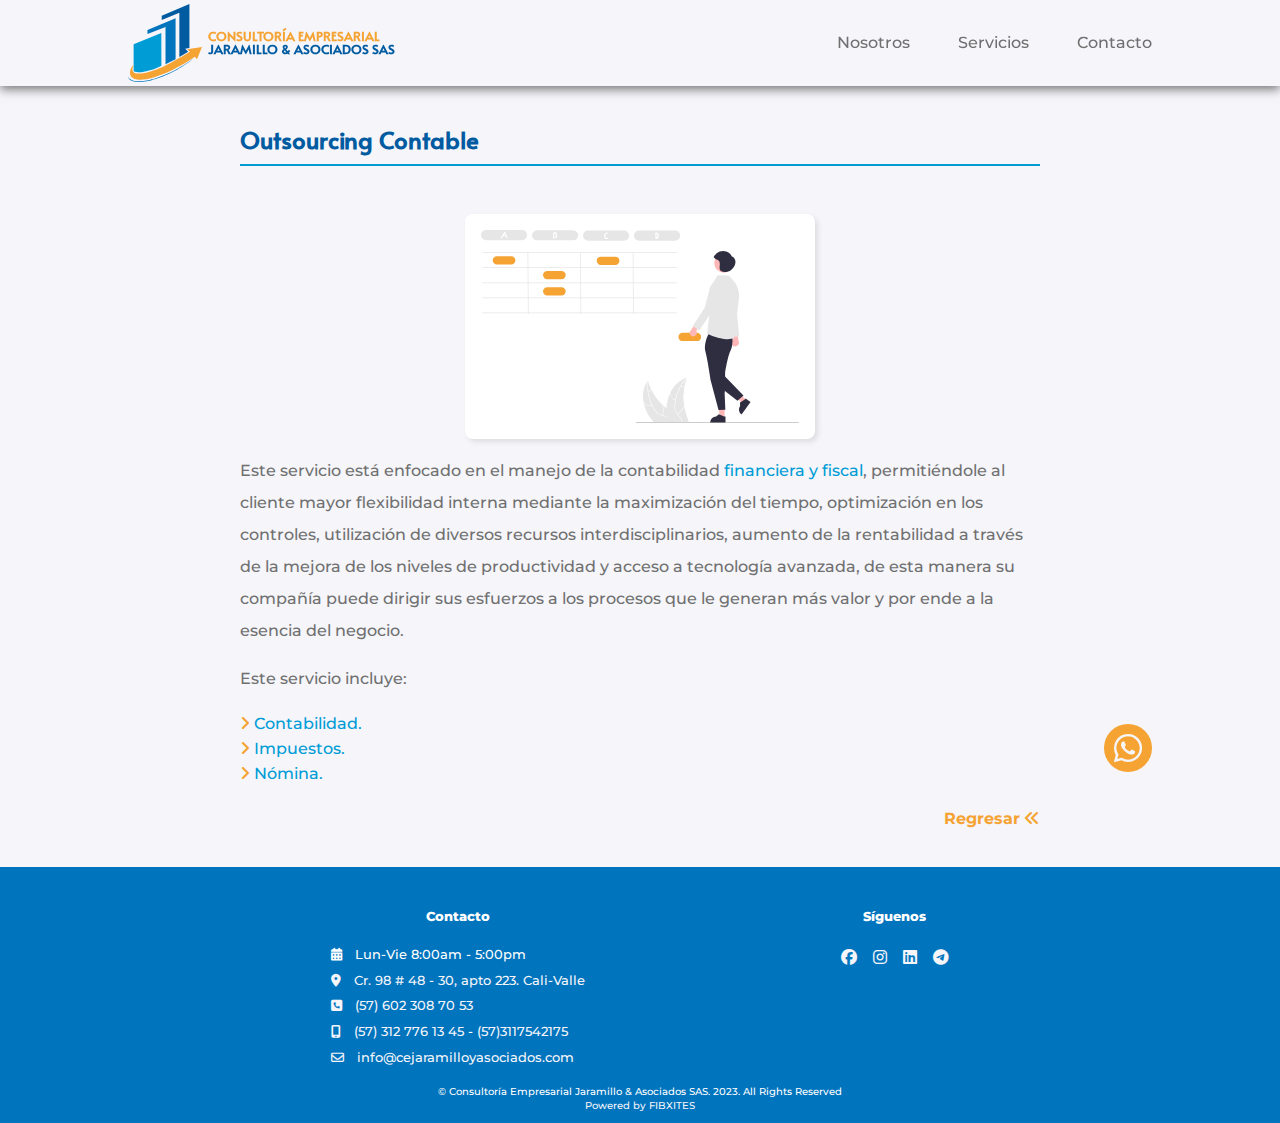
<file: pages/servOutCont.html>
<!DOCTYPE html>
<html lang="es">
    <head>
        <title>CEJA-outsorcingContable</title>
        <meta charset="utf-8">
        <meta http-equiv="X-UA-Compatible" content="ie=edge">
        
        <!-- Favicon -->
        <link rel="icon" type="../images/x-icon" href="../images/favicon.ico">
        <link rel="icon" type="../images/ico" href="../images/favicon-32.png">
        
        <!--Responsive website -->
        <meta name="viewport" content="width=device-width, initial-scale=1.0">
        
        
        <!--Google Fonts-->
        <link rel="preconnect" href="https://fonts.googleapis.com">
        <link rel="preconnect" href="https://fonts.gstatic.com" crossorigin>
        <link href="https://fonts.googleapis.com/css2?family=Alata&family=Montserrat:wght@400;800&display=swap" rel="stylesheet">
        
        
        <!-- Font Awesome (icons)-->
        <link rel="stylesheet" href="https://cdnjs.cloudflare.com/ajax/libs/font-awesome/6.4.0/css/all.min.css">
        
        <!--Reset HTML for default Style-->
        <link href="../css/reset.css" rel="stylesheet" type="text/css">

        <!--Set HTML Style-->
        <link href="../css/style.css" rel="stylesheet" type="text/css">
                
    </head>
    
    <body>
        <header class="navigation" id="barMenu">
            
            <nav class="navBar" id="navBar">
                <ul>
                    <li class="logo"><a href="../index.html" class="mobileLogoWhole">
                        <img src="../images/logoCEJA.svg" alt="logo CEJA" class="menuLogo">
                        <span>
                            <span class="nameOne">consultoría empresarial</span>
                            <br><span class="nameTwo">Jaramillo &amp; Asociados SAS</span>
                        </span></a>
                    </li>
                    <li><a href="nosotros.html">Nosotros</a></li>
                    <li><a href="servicios.html">Servicios</a></li>
                    <li><a href="contacto.html">Contacto</a></li>
                </ul>
            </nav>

            <section class="mobileMenu">
                <a href="../index.html" class="mobileLogoWhole">
                    <img src="../images/logoCEJA.svg" alt="logo CEJA" class="mobileLogo"> 
                    <span>
                        <span class="nameOne">consultoría empresarial</span>
                        <br><span class="nameTwo">Jaramillo &amp; Asociados SAS</span>
                    </span>
                </a>  

                <!-- Button close-open -->
                <button class="toggle-btn" onclick="myFunction()">
                    <i class="fa-solid fa-bars" id="bars"></i>
                    <i class="fa-solid fa-xmark" id="xmark"></i>
                </button>
            </section> 
        </header>
        
        <main class="main">
            
            <section class="description servicioItem">
                <h2>Outsourcing Contable</h2>
                <span class="spot"></span>
                <img src="../images/outContable.svg" alt="outsorcingContable">
                <p>Este servicio está enfocado en el manejo de la contabilidad <span class="spot">financiera y fiscal</span>, permitiéndole al cliente mayor flexibilidad interna mediante la maximización del tiempo, optimización en los controles, utilización de diversos recursos interdisciplinarios, aumento de la rentabilidad a través de la mejora de los niveles de productividad y acceso a tecnología avanzada, de esta manera su compañía puede dirigir sus esfuerzos a los procesos que le generan más valor y por ende a la esencia del negocio.</p>                
                <br>
                <p>Este servicio incluye:</p>
                <br>
                <ul class="specialties spot">
                    <li>Contabilidad.</li>
                    <li>Impuestos.</li>
                    <li>Nómina.</li>
                </ul> 
                <br>
                <p class="comeback"><a href="servicios.html">Regresar</a></p>               
            </section>           
        </main>
               
         
        <a href="https://wa.me/573127761345"  class="contact-ws-btn" target="_blank"><i class="fa-brands fa-whatsapp"></i></a>
        <footer class="footer">
            <section class="business-info">
                <section class="footer-contact">
                    <h2>Contacto</h2>
                    <ul>                        
                        <li><i class="fa-solid fa-calendar-days"></i>Lun-Vie 8:00am - 5:00pm</li>
                        <li><a href="https://goo.gl/maps/itaskhnJSsLi7vcp9"><i class="fa-solid fa-location-dot"></i>Cr. 98 # 48 - 30, apto 223. Cali-Valle</a></li>
                        <li><a href="tel:+576023087053"><i class="fa-solid fa-square-phone"></i>(57) 602 308 70 53</a></li>
                        <li><a href="tel:+573127761345"><i class="fa-solid fa-mobile-screen"></i>(57) 312 776 13 45</a> -
                            <a href="tel:+573117542175">(57)3117542175</a>
                        </li>
                        <li><a href="mailto:info@cejaramilloyasociados.com"><i class="fa-regular fa-envelope"></i>info@cejaramilloyasociados.com</a></li>
                    </ul>
                </section>

                <section class="socialMedia">
                    <h2>Síguenos</h2>
                    <ul>                        
                        <li><a href="https://www.facebook.com/cejaramilloyasociados/" target="_blank"><i class="fa-brands fa-facebook"></i></a></li>
                        <li><a href="https://www.instagram.com/cejaramilloyasociadossas/" target="_blank"><i class="fa-brands fa-instagram"></i></a></li>
                        <li><a href="https://www.linkedin.com/company/consultoria-empresarial-jaramillo-y-asociados-sas/" target="_blank"><i class="fa-brands fa-linkedin"></i></a></li>
                        <li><a href="https://t.me/573127761345" target="_blank"><i class="fa-brands fa-telegram"></i></a></li>
                        
                    </ul>
                </section>
                                
            </section>           

            <ul class="copyRight">
                <li>&copy; Consultoría Empresarial Jaramillo & Asociados SAS. 2023. All Rights Reserved</li>
                <li><a href="https://fibxites.github.io/fibxites/" target="_blank">Powered by FIBXITES</a></li>
            </ul>

        </footer>
        <script src="../scripts/script.js"></script>             
    </body>
</html>
</file>
<file: css/style.css>
.navigation,body{background-color:var(--bgColor)}.comeback a::after,.service-txt p a::after{display:inline-block;font-family:'Font Awesome 6 Free';padding-left:.25em}.footer a,.mobileMenu a,a,nav.show a{text-decoration:none}:root{--bgColor:#F5F5FA;--blueLight:#009CD6;--blueMedium:#0074BD;--blueHard:#015BA1;--accentColor:#F5A333;--txtColor:#707070;--grayColor:#DEDFE2;--title:'Alata',sans-serif;--content:'Montserrat',sans-serif}body{color:var(--txtColor);font-family:var(--content);font-weight:500;font-size:1em;height:100vh;display:grid;grid-template-columns:1fr}.navigation{padding:.5em 10vw;box-shadow:0 3px 10px var(--txtColor);width:100vw;position:fixed;top:0;left:0;z-index:100}.fa-xmark,.logo,.menuLogo,.navBar{display:none}.mobileMenu{display:flex;flex-direction:row;justify-content:space-between;align-items:center;width:100%}.comeback a,.hero .nameOne,.mobileMenu a .nameOne,.service-txt p a{color:var(--accentColor)}.hero .nameTwo,.mobileMenu a .nameTwo{color:var(--blueHard)}.mobileLogoWhole{display:flex;flex-direction:row;align-items:center;text-transform:uppercase;gap:.5em;font-family:var(--title);font-size:clamp(.7rem, 1vw, .8rem);font-weight:800}.mobileLogo{width:15%;height:auto}.toggle-btn{background-color:#fff;color:var(--blueLight);border:none;padding:.25em;font-size:1.5em}.menuMobileStyle,nav.show{background-color:var(--bgColor);animation:.6s ease-out nav-load}.hero blockquote,.main-contact a,.menuMobileStyle,nav.show .self-hover a,nav.show a{color:var(--txtColor)}.fa-bars{display:block}.switchOn{display:block}.switchOff{display:none}.menuMobileStyle{border-bottom:solid 1px var(--bgColor)}nav.show{height:100vh;position:absolute;top:100%;width:100%;margin-left:-10vw;text-align:center;display:flex;flex-direction:column;justify-content:flex-start;font-size:clamp(1.5rem, 1.2vw, 1rem);line-height:3.5}.hero blockquote,.service{animation-duration:3s;text-align:center}nav.show ul{margin-top:15vh}@keyframes nav-load{0%{background-color:rgba(245,245,250,.5)}100%{background-color:var(--bgColor)}}.footer a:hover,.main-contact a:hover,nav.show a:hover{color:var(--accentColor);font-weight:800}.service-txt p a:hover,.spot{color:var(--blueLight)}.hero{background:url(../images/finance1000.jpg) center/cover no-repeat;height:50vh;display:flex;flex-direction:column;align-items:center;justify-content:center;margin-top:3em;box-shadow:0 5px 3px rgba(112,112,112,.3)}.hero blockquote{background-color:rgba(255,255,255,.9);font-size:clamp(.8rem, 1.8vw, 1.5rem);font-weight:500;line-height:1.5;font-family:var(--title);padding:1em;margin-left:2.5em;margin-right:2.5em;animation-name:vanish}@keyframes vanish{from{background-color:transparent}to{background-color:rgba(255,255,255,.9)}}.hero h1{text-transform:uppercase;letter-spacing:.2rem;font-size:clamp(1rem, 1.8vw, 2rem);font-weight:900;line-height:1}blockquote .btn-contact{background-color:var(--accentColor);border:none;padding:.25em .5em;font-family:var(--title);font-size:clamp(1rem, 1.8vw, 1.5rem);color:#005ca2;margin-top:1em;cursor:pointer}.description img,.service{background-color:#fff;box-shadow:3px 3px 5px var(--grayColor);border-radius:.5em}.description h2,.main-contact h2,.servicesCeja h2{font-family:var(--title);font-weight:800;border-bottom:solid 2px var(--accentColor);padding-bottom:.5em}.btn-contact:hover{background-color:var(--grayColor);box-shadow:3px 3px 0 var(--accentColor);color:var(--blueHard)}.servicesCeja{padding:2em 8vw}.servicesCeja h2{color:var(--blueHard);font-size:clamp(1rem, 1.8vw, 2rem)}.services-containers{margin-top:2em;display:flex;flex-direction:row;flex-wrap:wrap;justify-content:center;gap:2em}.service,.service-txt{flex-direction:column;display:flex}.service{width:230px;height:250px;padding:2em 1em .5em;align-items:center;animation-name:fade}.service img{width:auto;height:130px}.service-txt{justify-content:space-between;align-items:center;margin-top:auto;font-size:clamp(.8rem, 1.2vw, 1rem);font-weight:800;border-top:solid 2px var(--blueLight);padding-top:1em}.service-txt h3{color:var(--blueMedium);margin-bottom:1em}.service-txt p a::after{content:'\f101';font-weight:900}.service-txt p a:hover{font-weight:400}@keyframes fade{from{opacity:0%}to{opacity:100%}}.main{margin-top:6em;padding:2em 15vw}.description,.main-contact,.team{max-width:800px}.description h2,.main-contact h2{color:var(--blueHard);font-size:clamp(1.5rem, 1.8vw, 2rem);margin-bottom:2em}.teamMember .spot{text-align:center;line-height:1.5}.description p,.specialties,.teamMember p{line-height:1.5}.team h3{text-transform:capitalize;font-weight:700;color:var(--blueMedium);margin:1.5em auto}.teamMember{margin:1.5em auto;display:flex;flex-direction:column;justify-content:center;align-items:center}.teamMember p{padding-bottom:2em}.teamMember img{padding-bottom:1em}.jaramillo-01{animation:3s slideinRight}@keyframes slideinRight{from{margin-left:-100%;width:100%}to{margin-left:0;width:100%}}.jaramillo-02{animation:3s slidein}@keyframes slidein{from{margin-left:100%;width:100%}to{margin-left:0;width:100%}}.main-servicios{margin-top:6em;padding:2em 15vw 0}.services-containers-pageServ{display:flex;flex-direction:row;flex-wrap:wrap;justify-content:center;gap:2em}.description img,.description-contact,.description-contact img{display:block;margin-left:auto;margin-right:auto}.description img{padding:1em;width:60vw;height:auto;margin-bottom:1em}.servicioItem h2{border-bottom:solid 2px var(--blueLight)}.specialties li::before{content:'\f105';display:inline-block;font-family:'Font Awesome 6 Free';font-weight:900;padding-right:.25em;color:var(--accentColor)}.comeback{font-weight:700;text-align:end}.comeback a::after{content:'\f100';color:var(--accentColor)}.main-contact-page{margin-top:6em;padding:2em 10vw;animation-name:fade;animation-duration:3s}.description-contact img{padding-bottom:1.5em;width:50vw;height:auto}.description-contact ul{line-height:2.5;font-size:clamp(.7rem, 1vw, 1rem)}.contact-ws-btn .fa-whatsapp{background-color:var(--accentColor);color:var(--bgColor);font-size:2em;border-radius:50%;width:1.5em;height:1.5em;display:flex;justify-content:center;align-items:center;position:fixed;bottom:8em;right:.5em}.footer{margin-top:auto;background-color:var(--blueMedium);color:#fff;padding-top:1.5em}.business-info{display:flex;flex-direction:column;justify-content:center;font-size:clamp(.8rem, 1vw, 1rem);line-height:2}.footer-contact ul{display:flex;flex-direction:column;text-align:center}.socialMedia ul{display:flex;flex-direction:row;justify-content:center;font-size:clamp(1rem, 1.2vw, 2rem);gap:1em}.footer-contact h2,.socialMedia h2{text-align:center;margin-top:1em;font-weight:800}.footer-contact .fa-regular,.footer-contact .fa-solid,.main-contact .fa-regular,.main-contact .fa-solid{margin-right:1em}.copyRight{display:flex;flex-direction:column;text-align:center;line-height:1.5;font-size:clamp(.5rem, 1vw, .6rem);margin-top:.5em;padding:1em}.footer a{color:var(--bgColor)}@media screen and (min-width:800px){.logo,.navBar a:hover{font-weight:800}.logo .nameOne,.navBar a:hover{color:var(--accentColor)}.navigation{padding:.25em 10vw}.mobileMenu,.navigation .toggle-btn{display:none}.menuLogo,.navBar{display:block}.navBar ul{display:flex;flex-direction:row;align-items:center;justify-content:flex-end;gap:1em}.navBar li:first-child{margin-right:auto}.navBar a{color:var(--txtColor)}.menuLogo{width:15%;height:auto}.logo{display:flex;flex-direction:row;align-items:center;text-transform:uppercase;gap:.5em;font-family:var(--title);font-size:clamp(.3rem, 1vw, .8rem)}.logo .nameTwo{color:var(--blueHard)}.hero{background:url(../images/finance1000.jpg) center/cover no-repeat;margin-top:5em;height:70vh;align-items:end;justify-content:end}.hero blockquote{background-color:rgba(255,255,255,.8);padding:1.5em;margin-right:3em;margin-bottom:3em;display:flex;flex-direction:column;justify-content:flex-start;text-align:left;width:40vw}blockquote .btn-contact{margin-left:auto}.hero h1{letter-spacing:.2rem}.servicesCeja{padding:2em 15vw}.service{width:300px;height:300px;padding:2.5em 2em 1em}.service img{width:auto;height:180px}.description,.main-contact,.team{display:block;margin-left:auto;margin-right:auto}.teamMember{display:unset;flex-direction:unset;justify-content:unset;align-items:unset}.teamMember .spot{text-align:left}.teamMember img{float:left;padding-right:1em;padding-bottom:unset}.jaramillo-01,.jaramillo-02{animation:3s fade}.description img{width:auto;height:25vh}.servicioItem p{line-height:2}.description-contact img{width:50%}.description-contact{display:flex;flex-direction:row;justify-content:space-between}.description-contact ul{text-align:unset}.contact-ws-btn .fa-whatsapp{bottom:4em;right:10vw}.business-info{flex-direction:row;gap:20vw}.footer-contact ul{justify-content:center;text-align:unset}.footer-contact h2,.socialMedia h2{margin-bottom:1em}}@media screen and (min-width:1200px){.hero{background:url(../images/finance2000.jpg) center/cover no-repeat}.navBar ul{gap:3em}.servicesCeja{padding:2em 25vw}.services-containers{justify-content:center}.service{padding:4em 1.5em 1em;width:350px;height:350px}}
</file>
